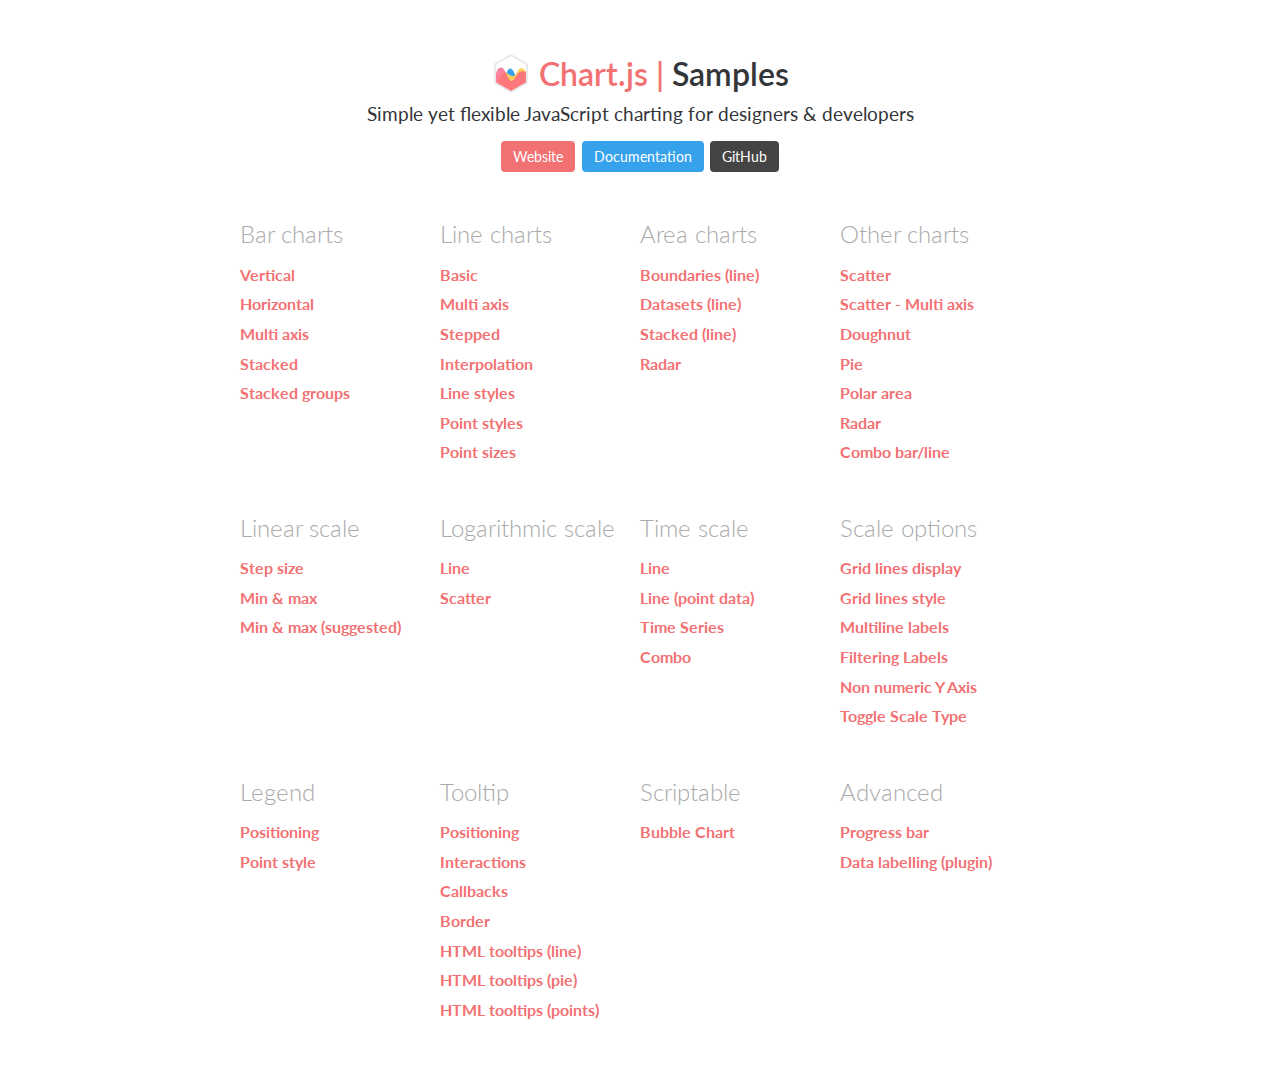
<file: Chart.js-master/samples/index.html>
<!DOCTYPE html>
<html lang="en-US">
<head>
	<meta charset="utf-8">
	<meta http-equiv="X-UA-Compatible" content="IE=Edge">
	<meta name="viewport" content="width=device-width, initial-scale=1">
	<link rel="stylesheet" type="text/css" href="style.css">
	<link rel="icon" href="favicon.ico">
	<script src="samples.js"></script>
	<script src="utils.js"></script>
	<title>Chart.js samples</title>
</head>
<body>
	<div class="content">
		<div class="header">
			<div class="chartjs-title">Samples</div>
			<div class="chartjs-caption">Simple yet flexible JavaScript charting for designers &amp; developers</div>
			<div class="chartjs-links">
				<a class="btn btn-chartjs" href="http://www.chartjs.org">Website</a>
				<a class="btn btn-docs" href="http://www.chartjs.org/docs">Documentation</a>
				<a class="btn btn-gh" href="https://github.com/chartjs/Chart.js">GitHub</a>
			</div>
		</div>

		<div id="categories" class="samples-categories"></div>
	</div>

	<script>
		function createCategory(item) {
			var el = document.createElement('div');
			el.className = 'samples-category';
			el.innerHTML =
				'<div class="title">' + item.title + '</div>' +
				'<div class="items"></div>';
			return el;
		}

		function createEntry(item) {
			var el = document.createElement('div');
			el.className = 'samples-entry';
			el.innerHTML = '<a class="title" href="' + item.path + '">' + item.title + '</a>';
			return el;
		}

		var categories = document.getElementById('categories');
		Samples.items.forEach(function(item) {
			var category = createCategory(item);
			var children = category.getElementsByClassName('items')[0];

			(item.items || []).forEach(function(item2) {
				children.appendChild(createEntry(item2));
			});

			categories.appendChild(category);
		});
	</script>
</body>
</html>
</file>
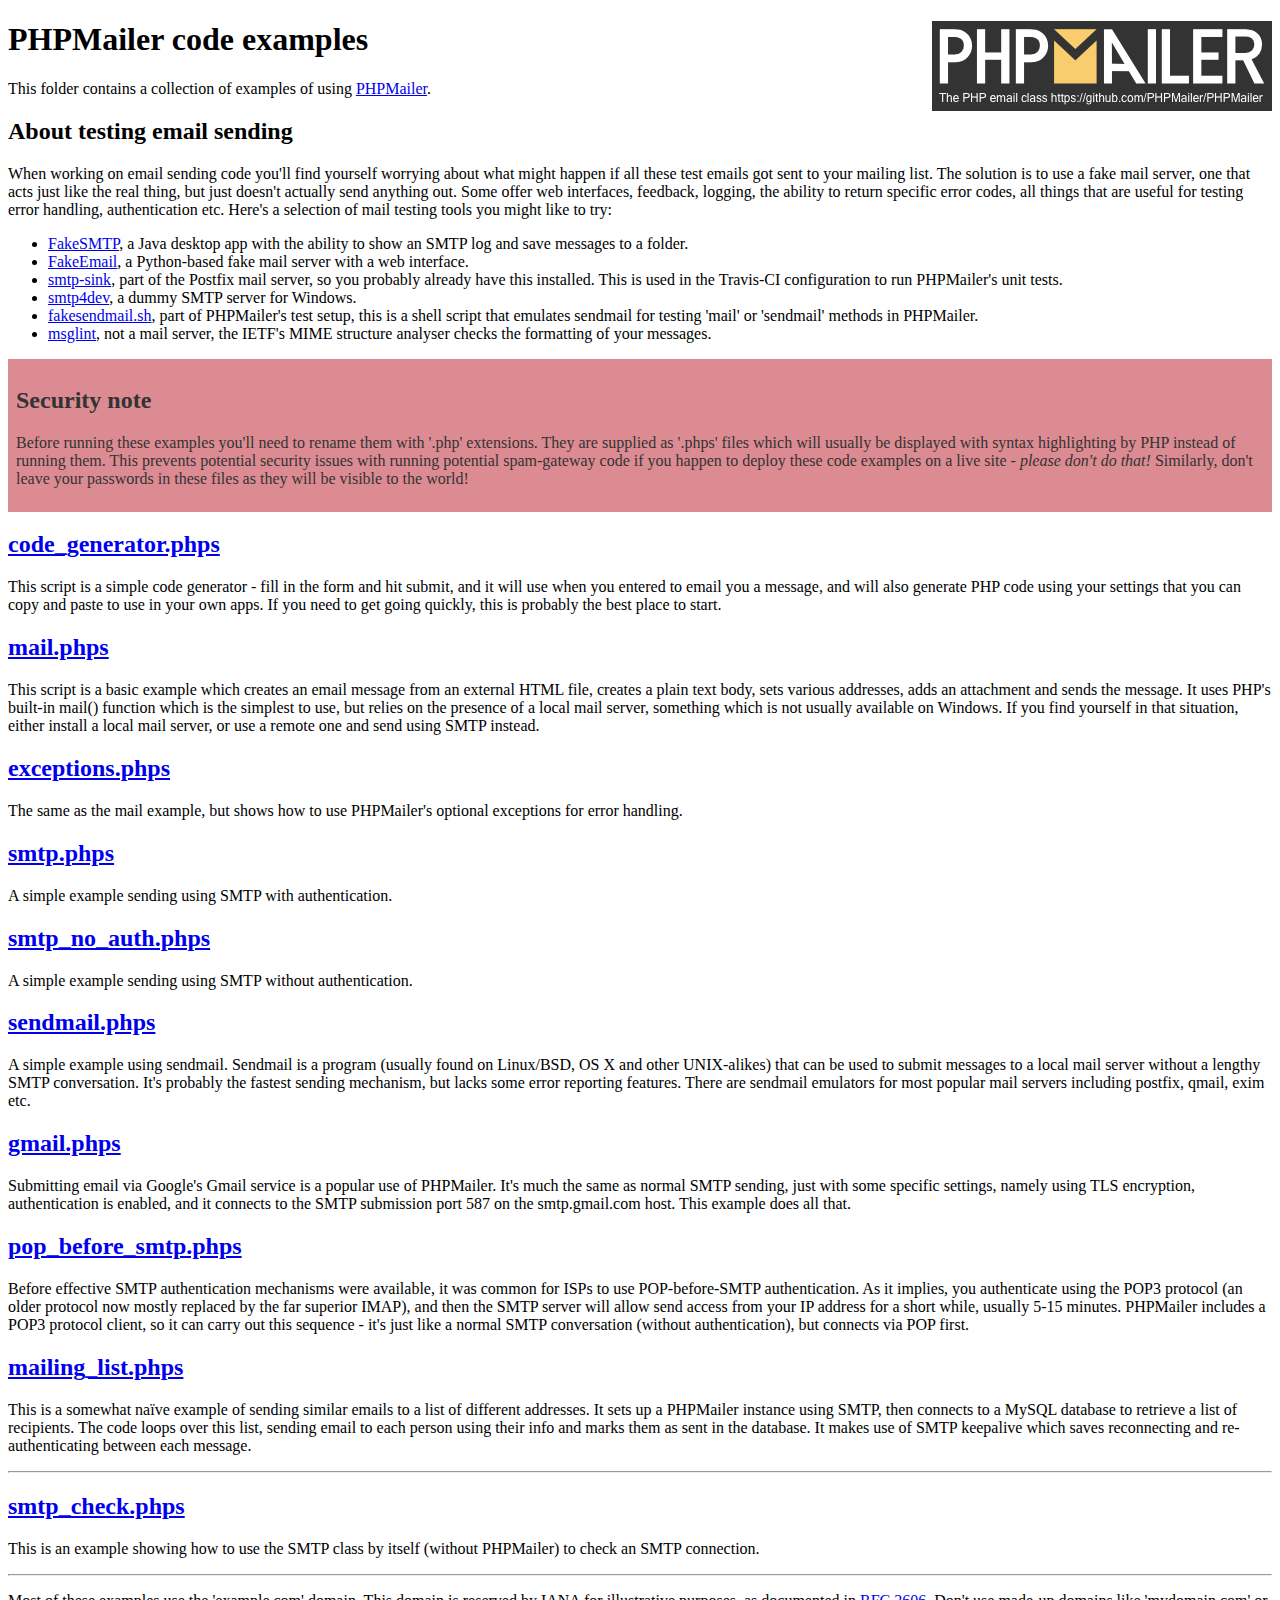
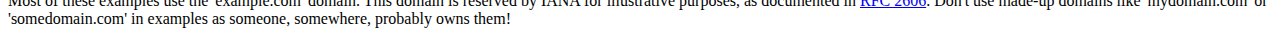
<file: PHPMailer/examples/index.html>
<!DOCTYPE html>
<html>
<head>
	<meta charset="UTF-8">
	<title>PHPMailer Examples</title>
</head>
<body>
<h1>PHPMailer code examples<a href="https://github.com/PHPMailer/PHPMailer"><img src="images/phpmailer.png" style="float:right; border:0;" alt="PHPMailer logo"></a></h1>
<p>This folder contains a collection of examples of using <a href="https://github.com/PHPMailer/PHPMailer">PHPMailer</a>.</p>
<h2>About testing email sending</h2>
<p>When working on email sending code you'll find yourself worrying about what might happen if all these test emails got sent to your mailing list. The solution is to use a fake mail server, one that acts just like the real thing, but just doesn't actually send anything out. Some offer web interfaces, feedback, logging, the ability to return specific error codes, all things that are useful for testing error handling, authentication etc. Here's a selection of mail testing tools you might like to try:</p>
<ul>
  <li><a href="https://github.com/Nilhcem/FakeSMTP">FakeSMTP</a>, a Java desktop app with the ability to show an SMTP log and save messages to a folder. </li>
  <li><a href="https://github.com/isotoma/FakeEmail">FakeEmail</a>, a Python-based fake mail server with a web interface.</li>
  <li><a href="http://www.postfix.org/smtp-sink.1.html">smtp-sink</a>, part of the Postfix mail server, so you probably already have this installed. This is used in the Travis-CI configuration to run PHPMailer's unit tests.</li>
  <li><a href="http://smtp4dev.codeplex.com">smtp4dev</a>, a dummy SMTP server for Windows.</li>
  <li><a href="https://github.com/PHPMailer/PHPMailer/blob/master/test/fakesendmail.sh">fakesendmail.sh</a>, part of PHPMailer's test setup, this is a shell script that emulates sendmail for testing 'mail' or 'sendmail' methods in PHPMailer.</li>
  <li><a href="http://tools.ietf.org/tools/msglint/">msglint</a>, not a mail server, the IETF's MIME structure analyser checks the formatting of your messages.</li>
</ul>
<div style="padding: 8px; color: #333333; background-color: #dc8b92">
<h2>Security note</h2>
<p>Before running these examples you'll need to rename them with '.php' extensions. They are supplied as '.phps' files which will usually be displayed with syntax highlighting by PHP instead of running them. This prevents potential security issues with running potential spam-gateway code if you happen to deploy these code examples on a live site - <em>please don't do that!</em> Similarly, don't leave your passwords in these files as they will be visible to the world!</p>
</div>
<h2><a href="code_generator.phps">code_generator.phps</a></h2>
<p>This script is a simple code generator - fill in the form and hit submit, and it will use when you entered to email you a message, and will also generate PHP code using your settings that you can copy and paste to use in your own apps. If you need to get going quickly, this is probably the best place to start.</p>
<h2><a href="mail.phps">mail.phps</a></h2>
<p>This script is a basic example which creates an email message from an external HTML file, creates a plain text body, sets various addresses, adds an attachment and sends the message. It uses PHP's built-in mail() function which is the simplest to use, but relies on the presence of a local mail server, something which is not usually available on Windows. If you find yourself in that situation, either install a local mail server, or use a remote one and send using SMTP instead.</p>
<h2><a href="exceptions.phps">exceptions.phps</a></h2>
<p>The same as the mail example, but shows how to use PHPMailer's optional exceptions for error handling.</p>
<h2><a href="smtp.phps">smtp.phps</a></h2>
<p>A simple example sending using SMTP with authentication.</p>
<h2><a href="smtp_no_auth.phps">smtp_no_auth.phps</a></h2>
<p>A simple example sending using SMTP without authentication.</p>
<h2><a href="sendmail.phps">sendmail.phps</a></h2>
<p>A simple example using sendmail. Sendmail is a program (usually found on Linux/BSD, OS X and other UNIX-alikes) that can be used to submit messages to a local mail server without a lengthy SMTP conversation. It's probably the fastest sending mechanism, but lacks some error reporting features. There are sendmail emulators for most popular mail servers including postfix, qmail, exim etc.</p>
<h2><a href="gmail.phps">gmail.phps</a></h2>
<p>Submitting email via Google's Gmail service is a popular use of PHPMailer. It's much the same as normal SMTP sending, just with some specific settings, namely using TLS encryption, authentication is enabled, and it connects to the SMTP submission port 587 on the smtp.gmail.com host. This example does all that.</p>
<h2><a href="pop_before_smtp.phps">pop_before_smtp.phps</a></h2>
<p>Before effective SMTP authentication mechanisms were available, it was common for ISPs to use POP-before-SMTP authentication. As it implies, you authenticate using the POP3 protocol (an older protocol now mostly replaced by the far superior IMAP), and then the SMTP server will allow send access from your IP address for a short while, usually 5-15 minutes. PHPMailer includes a POP3 protocol client, so it can carry out this sequence - it's just like a normal SMTP conversation (without authentication), but connects via POP first.</p>
<h2><a href="mailing_list.phps">mailing_list.phps</a></h2>
<p>This is a somewhat naïve example of sending similar emails to a list of different addresses. It sets up a PHPMailer instance using SMTP, then connects to a MySQL database to retrieve a list of recipients. The code loops over this list, sending email to each person using their info and marks them as sent in the database. It makes use of SMTP keepalive which saves reconnecting and re-authenticating between each message.</p>
<hr>
<h2><a href="smtp_check.phps">smtp_check.phps</a></h2>
<p>This is an example showing how to use the SMTP class by itself (without PHPMailer) to check an SMTP connection.</p>
<hr>
<p>Most of these examples use the 'example.com' domain. This domain is reserved by IANA for illustrative purposes, as documented in <a href="http://tools.ietf.org/html/rfc2606">RFC 2606</a>. Don't use made-up domains like 'mydomain.com' or 'somedomain.com' in examples as someone, somewhere, probably owns them!</p>
</body>
</html>
</file>
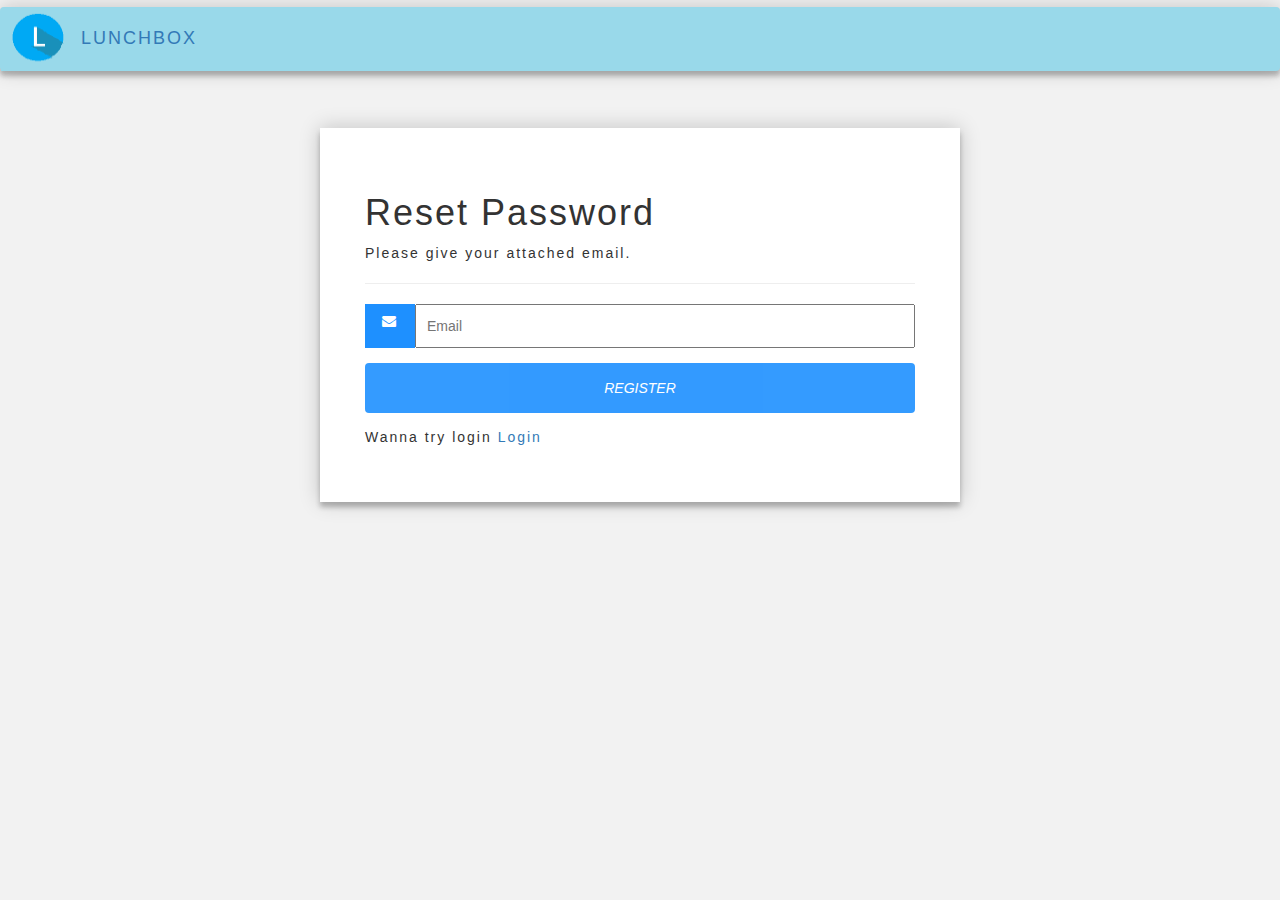
<file: forgot.html>
<html>
<head>
<meta name="viewport" content="width=device-width, initial-scale=1.0">
<link rel="stylesheet"
          href="https://fonts.googleapis.com/css?family=Tangerine">
<link rel="stylesheet" href="https://maxcdn.bootstrapcdn.com/bootstrap/3.3.7/css/bootstrap.min.css">
<link rel="stylesheet" href="https://cdnjs.cloudflare.com/ajax/libs/font-awesome/4.7.0/css/font-awesome.min.css">
  <script src="https://ajax.googleapis.com/ajax/libs/jquery/3.3.1/jquery.min.js"></script>
  <script src="https://maxcdn.bootstrapcdn.com/bootstrap/3.3.7/js/bootstrap.min.js"></script>
  <script>
  	function formvalidate(f1){
  		var em=f1.email.value;
  		var filterem=/^([a-zA-Z0-9_\.\-])+(@iitk.ac.in)$/
  		if(!filterem.test(em)){
  			myFunction();
  			return false;
  		}
  	}
  </script>
  <script>
function myFunction() {
    var x = document.getElementById("snackbar");
    x.className = "show";
    setTimeout(function(){ x.className = x.className.replace("show", ""); }, 3000);
}
</script>
<style>
.icon {
    padding: 10px;
    background: dodgerblue;
    color: white;
    min-width: 50px;
    text-align: center;
}
.input-container {
    display: -ms-flexbox; /* IE10 */
    display: flex;
    width: 100%;
    margin-bottom: 15px;
}
.input-field {
    width: 100%;
    padding: 10px;
    outline: none;
}

.input-field:focus {
    border: 2px solid dodgerblue;
}
input[type=submit]{
 background-color: dodgerblue;
    color: white;
    padding: 15px 20px;
    border: none;
    cursor: pointer;
    width: 100%;
    opacity: 0.9;
}
body{
background-color: #f2f2f2;
letter-spacing: 2px;
}
input[type=submit]:hover{
opaity:0.5;
}
 
.special{
       font-family: 'Tangerine', serif;
        font-size: 48px;
		text-align: center;
		padding : 25px;
}
.form{
  position: relative;
  z-index: 1;
  background: white;
  width: 50%;
  margin: 0 auto 100px;
  padding: 45px;
  text-align: left;
  box-shadow: 0 0 20px 0 rgba(0, 0, 0, 0.2), 0 5px 5px 0 rgba(0, 0, 0, 0.24);
}
.navbar{
  background-color: rgb(153,217,234);
  color: white;
  z-index: 2;
  width: 100%;
   box-shadow: 0 0 20px 0 rgba(0, 0, 0, 0.2), 0 5px 5px 0 rgba(0, 0, 0, 0.24);
   text-align: center;
   padding-top: 0px;
   padding-bottom: 12px;
   margin : 7px auto ;
   font-size: 30px;
   }
#snackbar {
    visibility: hidden;
    min-width: 250px;
    margin-left: -125px;
    background-color: #333;
    color: #fff;
    text-align: center;
    border-radius: 2px;
    padding: 16px;
    position: fixed;
    z-index: 1;
    left: 50%;
    bottom: 30px;
    font-size: 17px;
}

#snackbar.show {
    visibility: visible;
    -webkit-animation: fadein 0.5s, fadeout 0.5s 2.5s;
    animation: fadein 0.5s, fadeout 0.5s 2.5s;
}

@-webkit-keyframes fadein {
    from {bottom: 0; opacity: 0;} 
    to {bottom: 30px; opacity: 1;}
}

@keyframes fadein {
    from {bottom: 0; opacity: 0;}
    to {bottom: 30px; opacity: 1;}
}

@-webkit-keyframes fadeout {
    from {bottom: 30px; opacity: 1;} 
    to {bottom: 0; opacity: 0;}
}

@keyframes fadeout {
    from {bottom: 30px; opacity: 1;}
    to {bottom: 0; opacity: 0;}
}
</style>

</head>
<body>
<div class="navbar">
	<div class="container-fluid">
<div class="navbar-header">
      <a class="navbar-brand" href="login.html" style="padding: 0px" ><img src="icon.png" style="width: 80px;height: 63px;display: inline-block;">LUNCHBOX</a>
    </div></div>
</div>
<div class="special"></div>
<div class="form">
 <h1>Reset Password</h1>
    <p>Please give your attached email.</p>
    <hr>
<form method="POST" name="f1" onsubmit="return formvalidate(f1);" action="forgot.php" >
<div class="input-container">
    <i class="fa fa-envelope icon"></i>
    <input class="input-field" type="text" placeholder="Email" name="email" required>
  </div>
<input type="Submit" value="REGISTER" style="font-style:italic;" class="btn btn-info" name="Submit"><br>
</form>
<p class="message">Wanna try login <a href="login.html">Login</a></p>
<div id="snackbar">NOT A VALID IITK MAIL</div>
</div>
</body>
</html>
</file>
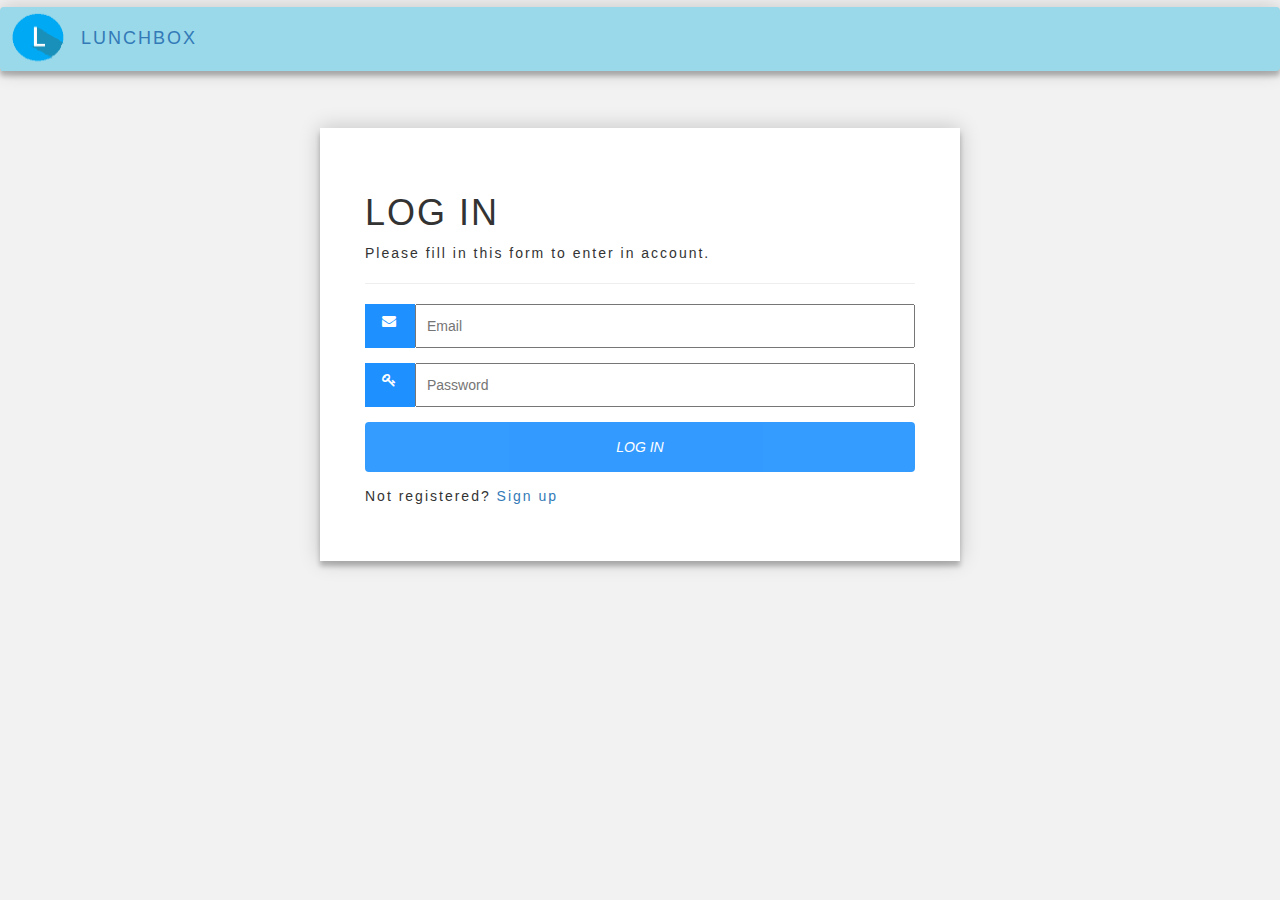
<file: login.html>
<html>
<head>
<meta name="viewport" content="width=device-width, initial-scale=1.0">
<link rel="stylesheet"
          href="https://fonts.googleapis.com/css?family=Tangerine">
<link rel="stylesheet" href="https://maxcdn.bootstrapcdn.com/bootstrap/3.3.7/css/bootstrap.min.css">
<link rel="stylesheet" href="https://cdnjs.cloudflare.com/ajax/libs/font-awesome/4.7.0/css/font-awesome.min.css">
  <script src="https://ajax.googleapis.com/ajax/libs/jquery/3.3.1/jquery.min.js"></script>
  <script src="https://maxcdn.bootstrapcdn.com/bootstrap/3.3.7/js/bootstrap.min.js"></script>
<script>
    function formvalidate(f1){
      var em=f1.email.value;
      var p=f1.psw.value;
      var filterem1=/^([a-zA-Z0-9_\.\-])+(@iitk.ac.in)$/;
	  var filterem2 = /^([a-zA-Z0-9_\.\-])+(@gmail.com)$/;
	  var filterem3= /^(?=.*?[A-Z])(?=.*?[a-z])(?=.*?[0-9])(?=.*?[#?!@$%^&-]).{8,}$/;
      if(!(filterem1.test(em) || filterem2.test(em))){
        alert("NOT A VALID EMAIL");
        return false;
    }
	if(!(filterem3.test(p))){
  			alert('not a valid password');
  			return false;
  		}
	}
  </script>

<style>
.icon {
    padding: 10px;
    background: dodgerblue;
    color: white;
    min-width: 50px;
    text-align: center;
}
.input-container {
    display: -ms-flexbox; /* IE10 */
    display: flex;
    width: 100%;
    margin-bottom: 15px;
}
.input-field {
    width: 100%;
    padding: 10px;
    outline: none;
}
.input-field:focus {
    border: 2px solid dodgerblue;
}
input[type=submit]{
 background-color: dodgerblue;
    color: white;
    padding: 15px 20px;
    border: none;
    cursor: pointer;
    width: 100%;
    opacity: 0.9;
}
body{
background-color: #f2f2f2;
letter-spacing: 2px;
}
input[type=submit]:hover{
opaity:0.5;
}
 
.special{
       font-family: 'Tangerine', serif;
        font-size: 48px;
    text-align: center;
    padding : 25px;
}
.form{
  position: relative;
  z-index: 1;
  background: white;
  width: 50%;
  margin: 0 auto 100px;
  padding: 45px;
  text-align: left;
  box-shadow: 0 0 20px 0 rgba(0, 0, 0, 0.2), 0 5px 5px 0 rgba(0, 0, 0, 0.24);
}
.navbar{
  background-color: rgb(153,217,234);
  color: white;
  z-index: 2;
  width: 100%;
   box-shadow: 0 0 20px 0 rgba(0, 0, 0, 0.2), 0 5px 5px 0 rgba(0, 0, 0, 0.24);
   text-align: center;
   padding-top: 0px;
   padding-bottom: 12px;
   margin : 7px auto ;
   font-size: 30px;
   }
</style>

</head>
<body>
<div class="navbar">
  <div class="container-fluid">
<div class="navbar-header">
      <a class="navbar-brand" href="login.html" style="padding: 0px" ><img src="icon.png" style="width: 80px;height: 63px;display: inline-block;">LUNCHBOX</a>
    </div></div>
</div>
<div class="special"></div>
<div class="form">
 <h1>LOG IN</h1>
    <p>Please fill in this form to enter in account.</p>
    <hr>
<form method="POST" name="f1"  action="login.php">
<div class="input-container">
    <i class="fa fa-envelope icon"></i>
    <input class="input-field" type="text" placeholder="Email" name="email" required>
  </div>
  <div class="input-container">
    <i class="fa fa-key icon"></i>
    <input class="input-field" type="password" placeholder="Password" name="psw" required></div>
<input type="Submit" value="LOG IN" style="font-style:italic;" class="btn btn-info"><br>
</form>
<p class="message">Not registered? <a href="registration.html">Sign up</a></p>
</div>
</body>
</html>
</file>
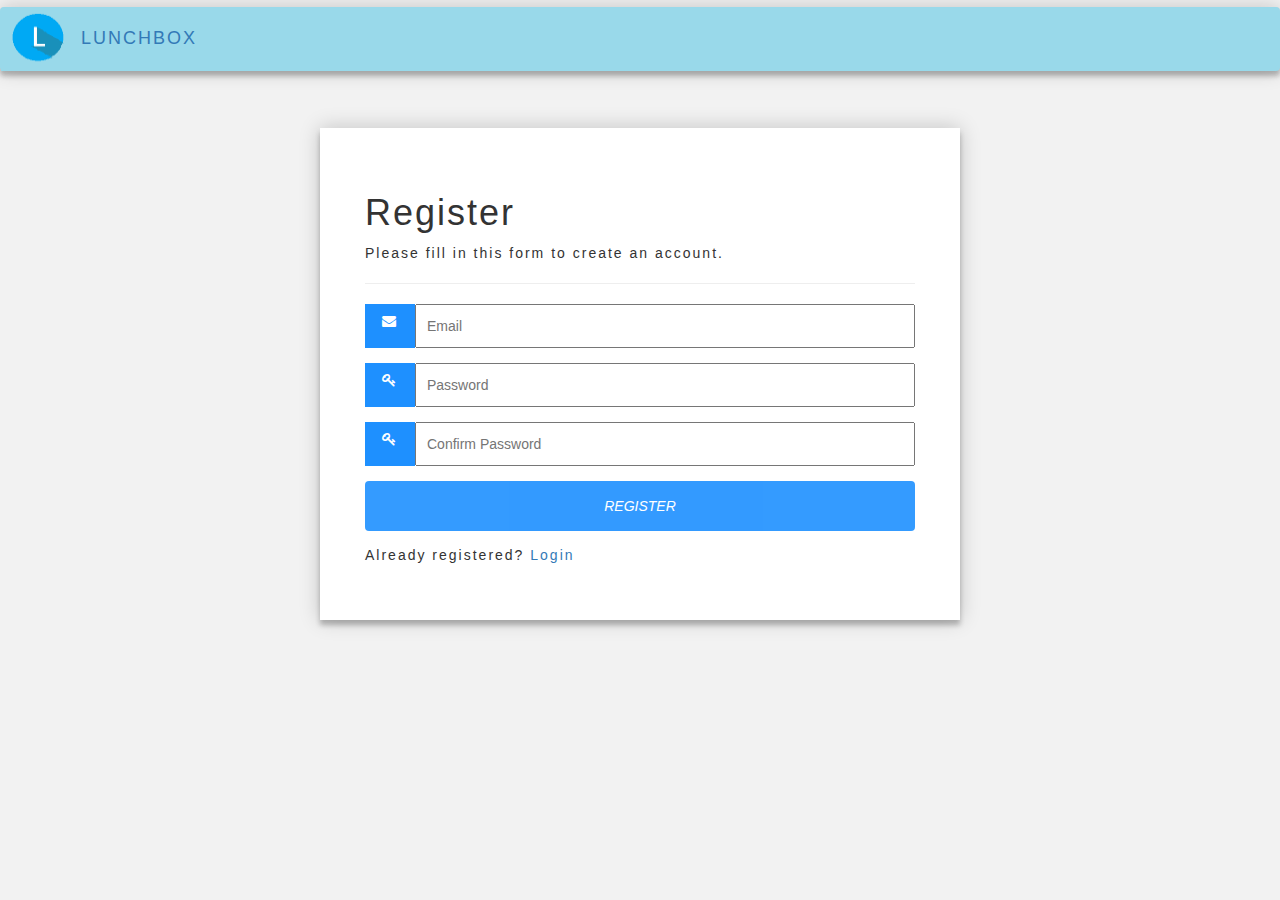
<file: registration.html>
<html>
<head>
<meta name="viewport" content="width=device-width, initial-scale=1.0">
<link rel="stylesheet"
          href="https://fonts.googleapis.com/css?family=Tangerine">
<link rel="stylesheet" href="https://maxcdn.bootstrapcdn.com/bootstrap/3.3.7/css/bootstrap.min.css">
<link rel="stylesheet" href="https://cdnjs.cloudflare.com/ajax/libs/font-awesome/4.7.0/css/font-awesome.min.css">
  <script src="https://ajax.googleapis.com/ajax/libs/jquery/3.3.1/jquery.min.js"></script>
  <script src="https://maxcdn.bootstrapcdn.com/bootstrap/3.3.7/js/bootstrap.min.js"></script>
  <script>
  	function formvalidate(f1){
  		var em=f1.email.value;
  		var p=f1.psw.value;
  		var cp=f1.cpsw.value;
  		var filterem1=/^([a-zA-Z0-9_\.\-])+(@iitk.ac.in)$/ ;
		var filterem2 = /^([a-zA-Z0-9_\.\-])+(@gmail.com)$/ ;
		var filterem3= /^(?=.*?[A-Z])(?=.*?[a-z])(?=.*?[0-9])(?=.*?[#?!@$%^&*-]).{8,}$/;
  		if(!(filterem1.test(em) || filterem2.test(em))){
  			myFunction();
  			return false;
  		}
  		if(!(p===cp && filterem3.test(p))){
  			myFunction1();
  			return false;
  		}
		
		return true;
  	}
  </script>
  <script>
function myFunction() {
    var x = document.getElementById("snackbar");
    x.className = "show";
    setTimeout(function(){ x.className = x.className.replace("show", ""); }, 3000);
}
</script>
<script>
function myFunction1() {
    var x = document.getElementById("snackbar1");
    x.className = "show";
    setTimeout(function(){ x.className = x.className.replace("show", ""); }, 3000);
}
</script>

<style>
.icon {
    padding: 10px;
    background: dodgerblue;
    color: white;
    min-width: 50px;
    text-align: center;
}
.input-container {
    display: -ms-flexbox; /* IE10 */
    display: flex;
    width: 100%;
    margin-bottom: 15px;
}
.input-field {
    width: 100%;
    padding: 10px;
    outline: none;
}
.input-field:focus {
    border: 2px solid dodgerblue;
}
input[type=submit]{
 background-color: dodgerblue;
    color: white;
    padding: 15px 20px;
    border: none;
    cursor: pointer;
    width: 100%;
    opacity: 0.9;
}
body{
background-color: #f2f2f2;
letter-spacing: 2px;
}
input[type=submit]:hover{
opaity:0.5;
}
 
.special{
       font-family: 'Tangerine', serif;
        font-size: 48px;
		text-align: center;
		padding : 25px;
}
.form{
  position: relative;
  z-index: 1;
  background: white;
  width: 50%;
  margin: 0 auto 100px;
  padding: 45px;
  text-align: left;
  box-shadow: 0 0 20px 0 rgba(0, 0, 0, 0.2), 0 5px 5px 0 rgba(0, 0, 0, 0.24);
}
.navbar{
  background-color: rgb(153,217,234);
  color: white;
  z-index: 2;
  width: 100%;
   box-shadow: 0 0 20px 0 rgba(0, 0, 0, 0.2), 0 5px 5px 0 rgba(0, 0, 0, 0.24);
   text-align: center;
   padding-top: 0px;
   padding-bottom: 12px;
   margin : 7px auto ;
   font-size: 30px;
   }
#snackbar {
    visibility: hidden;
    min-width: 250px;
    margin-left: -125px;
    background-color: #333;
    color: #fff;
    text-align: center;
    border-radius: 2px;
    padding: 16px;
    position: fixed;
    z-index: 1;
    left: 50%;
    bottom: 30px;
    font-size: 17px;
}
#snackbar.show {
    visibility: visible;
    -webkit-animation: fadein 0.5s, fadeout 0.5s 2.5s;
    animation: fadein 0.5s, fadeout 0.5s 2.5s;
}
#snackbar1 {
    visibility: hidden;
    min-width: 250px;
    margin: auto;
    background-color: #333;
    color: #fff;
    text-align: center;
    border-radius: 2px;
    padding: 16px;
    position: fixed;
    z-index: 1;
    left: 50%;
    bottom: 30px;
    font-size: 17px;
}
#snackbar1.show {
    visibility: visible;
    -webkit-animation: fadein 0.5s, fadeout 0.5s 2.5s;
    animation: fadein 0.5s, fadeout 0.5s 2.5s;
}
#snackbar2 {
    visibility: hidden;
    min-width: 250px;
    margin-left: -125px;
    background-color: #333;
    color: #fff;
    text-align: center;
    border-radius: 2px;
    padding: 16px;
    position: fixed;
    z-index: 1;
    left: 50%;
    bottom: 30px;
    font-size: 17px;
}
#snackbar2.show {
    visibility: visible;
    -webkit-animation: fadein 0.5s, fadeout 0.5s 2.5s;
    animation: fadein 0.5s, fadeout 0.5s 2.5s;
}
@-webkit-keyframes fadein {
    from {bottom: 0; opacity: 0;} 
    to {bottom: 30px; opacity: 1;}
}
@keyframes fadein {
    from {bottom: 0; opacity: 0;}
    to {bottom: 30px; opacity: 1;}
}
@-webkit-keyframes fadeout {
    from {bottom: 30px; opacity: 1;} 
    to {bottom: 0; opacity: 0;}
}
@keyframes fadeout {
    from {bottom: 30px; opacity: 1;}
    to {bottom: 0; opacity: 0;}
}
</style>

</head>
<body>
<div class="navbar">
	<div class="container-fluid">
<div class="navbar-header">
      <a class="navbar-brand" href="login.html" style="padding: 0px" ><img src="icon.png" style="width: 80px;height: 63px;display: inline-block;">LUNCHBOX</a>
    </div></div>
</div>
<div class="special"></div>
<div class="form">
 <h1>Register</h1>
    <p>Please fill in this form to create an account.</p>
    <hr>
<form method="POST" name="f1" onsubmit="return formvalidate(f1);" action="register.php" >
<div class="input-container">
    <i class="fa fa-envelope icon"></i>
    <input class="input-field" type="text" placeholder="Email" name="email" required>
  </div>
  <div class="input-container">
    <i class="fa fa-key icon"></i>
    <input class="input-field" type="password" placeholder="Password" name="psw" required></div>
    <div class="input-container">
    <i class="fa fa-key icon"></i>
    <input class="input-field" type="password" placeholder="Confirm Password" name="cpsw" required></div>
<input type="Submit" value="REGISTER" style="font-style:italic;" class="btn btn-info" name="Submit"><br>
</form>
<p class="message">Already registered? <a href="login.html">Login</a></p>
<div id="snackbar">NOT A VALID IITK MAIL</div>
<div id="snackbar1">Either Password Didn't Match <br> or it doesn't consist of 6 or more characters <br>or don't contain eiher digits,alphabets,special character.</div>

</div>
</body>
</html>
</file>
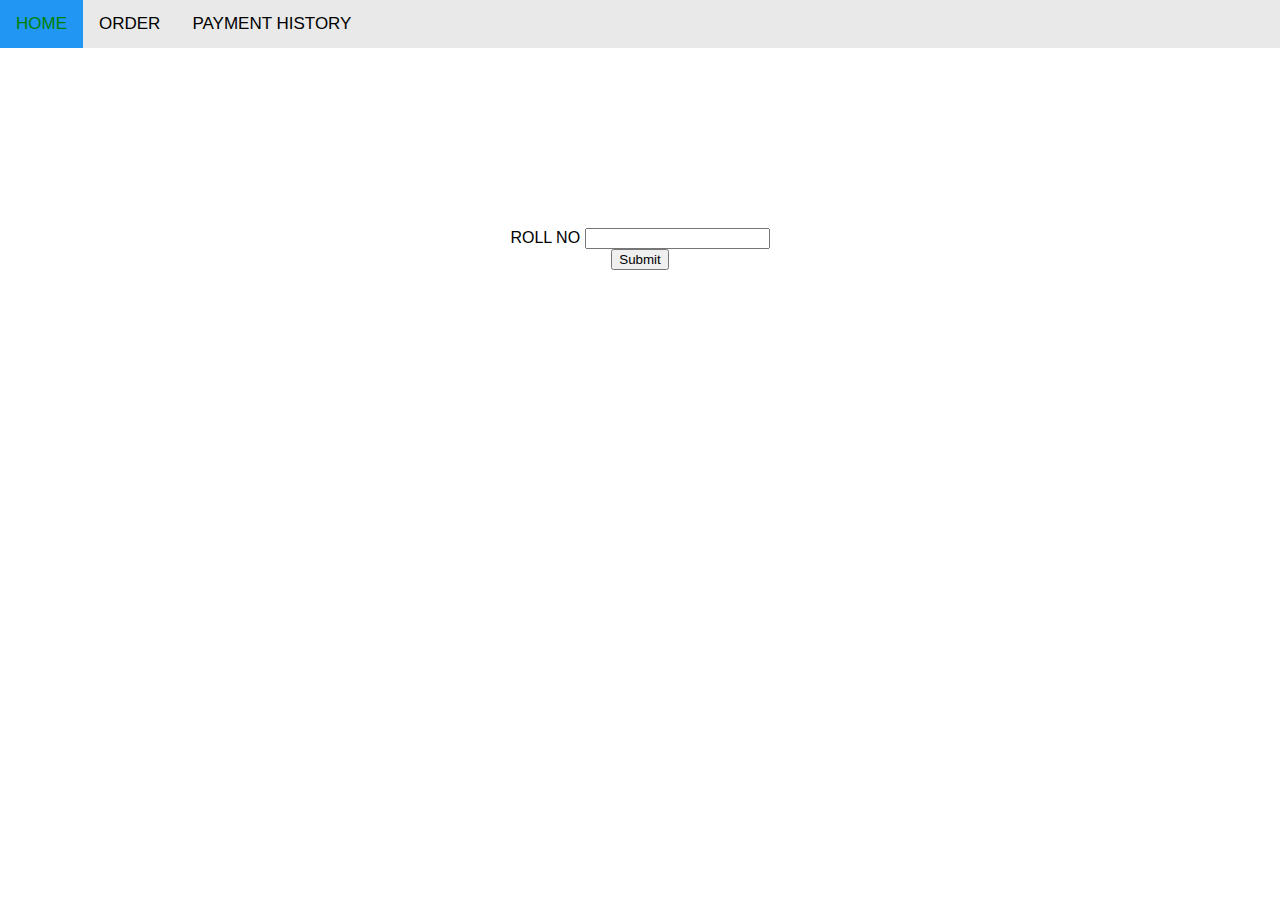
<file: show_amt.html>
<!DOCTYPE html>
<html>
<head>
<link rel="stylesheet" href="https://cdnjs.cloudflare.com/ajax/libs/font-awesome/4.7.0/css/font-awesome.min.css">
<style>
* {box-sizing: border-box;}
body {
  margin: 0;
  font-family: Arial, Helvetica, sans-serif;
}
.topnav {
  overflow: hidden;
  background-color: #e9e9e9;
}
.topnav a {
  float: left;
  display: block;
  color: black;
  text-align: center;
  padding: 14px 16px;
  text-decoration: none;
  font-size: 17px;
}
.topnav a:hover {
  background-color: #ddd;
  color: black;
}
.topnav a.active {
  background-color: #2196F3;
  color:green;
}
@media screen and (max-width: 600px) {
  .topnav .search-container {
    float: none;
  }
  .topnav a, .topnav input[type=text], .topnav .search-container button {
    float: none;
    display: block;
    text-align: left;
    width: 100%;
    margin: 0;
    padding: 14px;
  }
  .topnav input[type=text] {
    border: 1px solid #ccc;  
  }
}
</style>
</head>
<body>

<div class="topnav">
  <a class="active" href="orders.php">HOME</a>
  <a href="amt_add_remove.php">ORDER</a>
  <a href="amount.html">PAYMENT HISTORY</a>

   
  </div>
</div>
<br><br><br><br><br><br><br><br><br><br>
<div align="center">
  <form action="show_amt.php" method="post">
  ROLL NO <input type="number" name="ROLL_NO"><br>
  <input type="submit" name="submit" >
  </form>
</div>

</body>
</html>
</file>
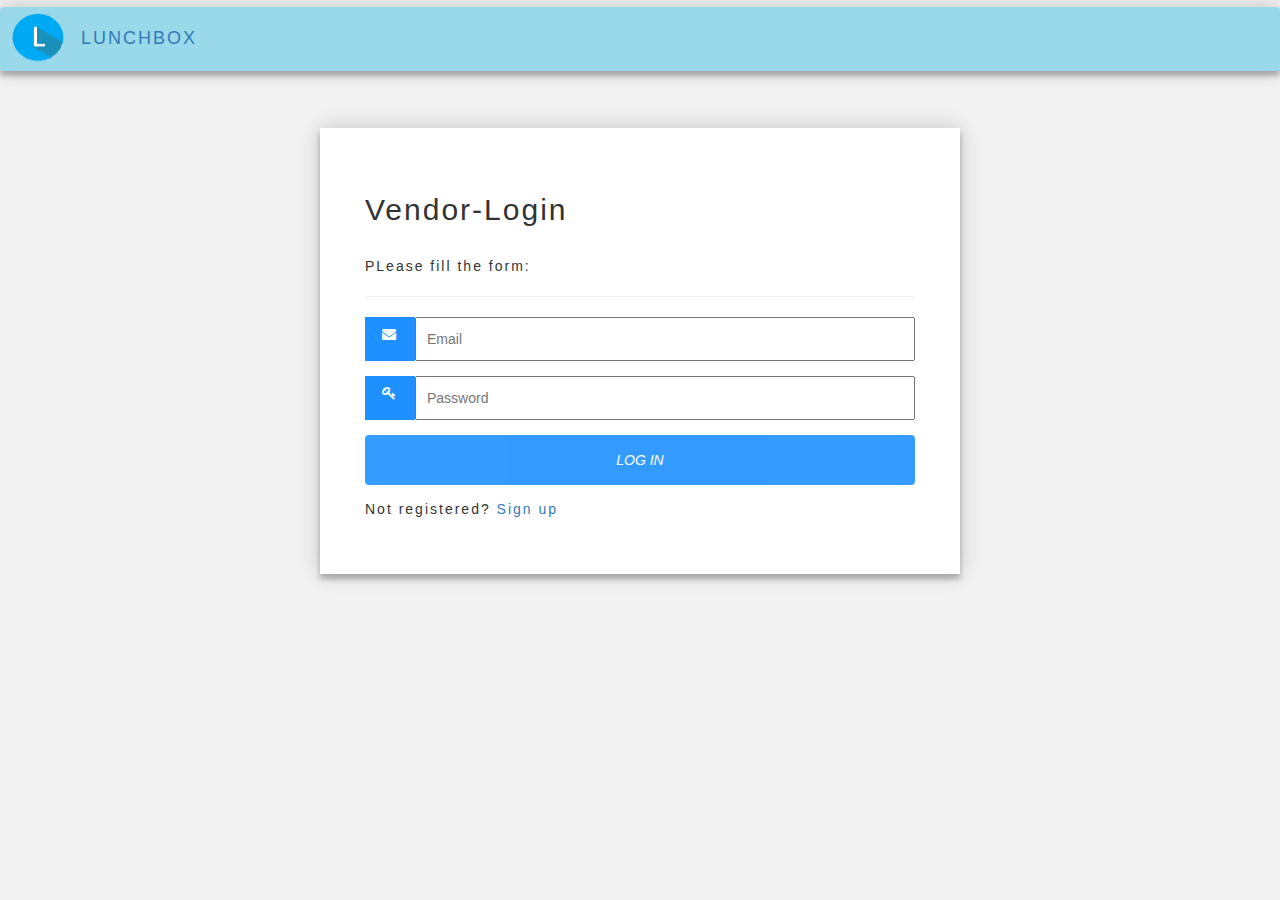
<file: vendor_login.html>
<html>
<head>
<meta name="viewport" content="width=device-width, initial-scale=1.0">
<link rel="stylesheet"
          href="https://fonts.googleapis.com/css?family=Tangerine">
<link rel="stylesheet" href="https://maxcdn.bootstrapcdn.com/bootstrap/3.3.7/css/bootstrap.min.css">
<link rel="stylesheet" href="https://cdnjs.cloudflare.com/ajax/libs/font-awesome/4.7.0/css/font-awesome.min.css">
  <script src="https://ajax.googleapis.com/ajax/libs/jquery/3.3.1/jquery.min.js"></script>
  <script src="https://maxcdn.bootstrapcdn.com/bootstrap/3.3.7/js/bootstrap.min.js"></script>
<script>
    function formvalidate(f1){
      var em=f1.email.value;
      var p=f1.psw.value;
      var filterem1=/^([a-zA-Z0-9_\.\-])+(@iitk.ac.in)$/;
	  var filterem2 = /^([a-zA-Z0-9_\.\-])+(@gmail.com)$/;
	  var filterem3= /^(?=.*?[A-Z])(?=.*?[a-z])(?=.*?[0-9])(?=.*?[#?!@$%^&-]).{8,}$/;
      if(!(filterem1.test(em) || filterem2.test(em))){
        alert("NOT A VALID EMAIL");
        return false;
    }
	if(!(filterem3.test(p))){
  			alert('not a valid password');
  			return false;
  		}
	}
  </script>

<style>
.icon {
    padding: 10px;
    background: dodgerblue;
    color: white;
    min-width: 50px;
    text-align: center;
}
.input-container {
    display: -ms-flexbox; /* IE10 */
    display: flex;
    width: 100%;
    margin-bottom: 15px;
}
.input-field {
    width: 100%;
    padding: 10px;
    outline: none;
}
.input-field:focus {
    border: 2px solid dodgerblue;
}
input[type=submit]{
 background-color: dodgerblue;
    color: white;
    padding: 15px 20px;
    border: none;
    cursor: pointer;
    width: 100%;
    opacity: 0.9;
}
body{
background-color: #f2f2f2;
letter-spacing: 2px;
}
input[type=submit]:hover{
opaity:0.5;
}
 
.special{
       font-family: 'Tangerine', serif;
        font-size: 48px;
    text-align: center;
    padding : 25px;
}
.form{
  position: relative;
  z-index: 1;
  background: white;
  width: 50%;
  margin: 0 auto 100px;
  padding: 45px;
  text-align: left;
  box-shadow: 0 0 20px 0 rgba(0, 0, 0, 0.2), 0 5px 5px 0 rgba(0, 0, 0, 0.24);
}
.navbar{
  background-color: rgb(153,217,234);
  color: white;
  z-index: 2;
  width: 100%;
   box-shadow: 0 0 20px 0 rgba(0, 0, 0, 0.2), 0 5px 5px 0 rgba(0, 0, 0, 0.24);
   text-align: center;
   padding-top: 0px;
   padding-bottom: 12px;
   margin : 7px auto ;
   font-size: 30px;
   }
</style>

</head>
<body>
<div class="navbar">
  <div class="container-fluid">
<div class="navbar-header">
      <a class="navbar-brand" href="login.html" style="padding: 0px" ><img src="icon.png" style="width: 80px;height: 63px;display: inline-block;">LUNCHBOX</a>
    </div></div>
</div>
<div class="special"></div>
<div class="form">

<form method="POST" name="f1"  action="vendor_login.php">
<p><h2>Vendor-Login</h2></p><br>
<p>PLease fill the form:</p><hr>
<div class="input-container">
    <i class="fa fa-envelope icon"></i>
    <input class="input-field" type="text" placeholder="Email" name="email" required>
  </div>
  <div class="input-container">
    <i class="fa fa-key icon"></i>
    <input class="input-field" type="password" placeholder="Password" name="psw" required></div>
<input type="Submit" value="LOG IN" style="font-style:italic;" class="btn btn-info"><br>
</form>
<p class="message">Not registered? <a href="vendor_registration.html">Sign up</a></p>
</div>
</body>
</html>
</file>
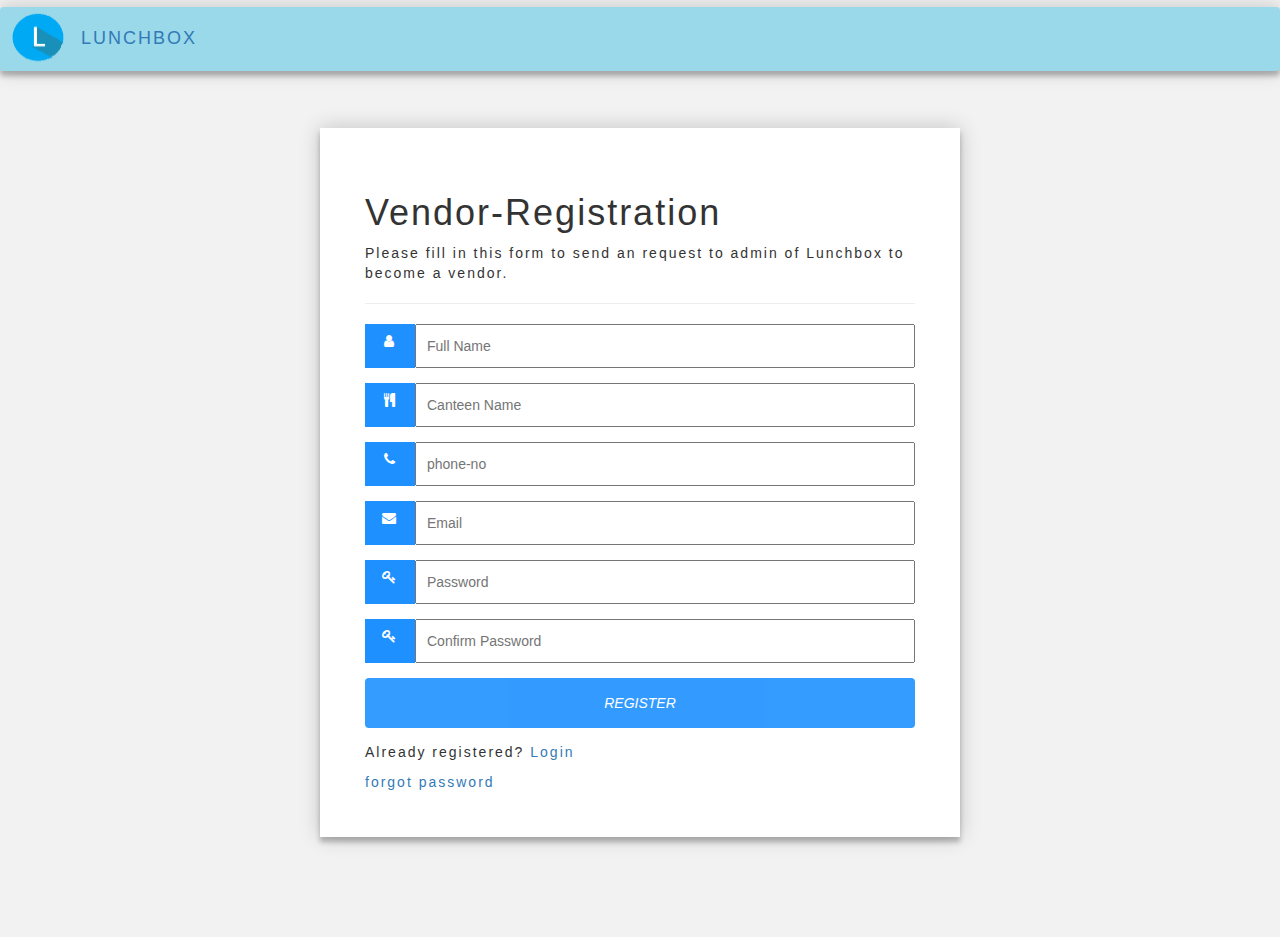
<file: vendor_registration.html>
<html>
<head>
<meta name="viewport" content="width=device-width, initial-scale=1.0">
<link rel="stylesheet"
          href="https://fonts.googleapis.com/css?family=Tangerine">
<link rel="stylesheet" href="https://maxcdn.bootstrapcdn.com/bootstrap/3.3.7/css/bootstrap.min.css">
<link rel="stylesheet" href="https://cdnjs.cloudflare.com/ajax/libs/font-awesome/4.7.0/css/font-awesome.min.css">
  <script src="https://ajax.googleapis.com/ajax/libs/jquery/3.3.1/jquery.min.js"></script>
  <script src="https://maxcdn.bootstrapcdn.com/bootstrap/3.3.7/js/bootstrap.min.js"></script>
  <script>
  	function formvalidate(f1){
      var fn=f1.fname.value;
      var ph=f1.phone.value;
  		var em=f1.email.value;
  		var p=f1.psw.value;
  		var cp=f1.cpsw.value;
      var erfn="Full Name Should only contain letter and spaces with Proper length";
      var erph="Not a correct syntax of valid phone number";
      var erem="Not a correct syntax of valid email address";
      var erpasm="Password did not match";
      var filterfn=/^([a-zA-Z]{1,} )*([a-zA-Z]{1,})$/;
      var filterph=/[0-9]{10}/;
  		var filterem=/^(([^<>()\[\]\\.,;:\s@"]+(\.[^<>()\[\]\\.,;:\s@"]+)*)|(".+"))@((\[[0-9]{1,3}\.[0-9]{1,3}\.[0-9]{1,3}\.[0-9]{1,3}\])|(([a-zA-Z\-0-9]+\.)+[a-zA-Z]{2,}))$/;
      if(!filterfn.test(fn)){
        myFunction(erfn);
        return false;
      }if(!filterph.test(ph)){
        myFunction(erph);
        return false;
      }
  		if(!filterem.test(em)){
  			myFunction(erem);
  			return false;
  		}
  		if(!(p===cp)){
  			myFunction(erpasm);
  			return false;
  		}
  	}
  </script>
  <script>
function myFunction(str) {
    var x = document.getElementById("snackbar");
    x.innerHTML=str;
    x.className = "show";
    setTimeout(function(){ x.className = x.className.replace("show", ""); }, 3000);
}
</script>

<style>
.icon {
    padding: 10px;
    background: dodgerblue;
    color: white;
    min-width: 50px;
    text-align: center;
}
.input-container {
    display: -ms-flexbox; /* IE10 */
    display: flex;
    width: 100%;
    margin-bottom: 15px;
}
.input-field {
    width: 100%;
    padding: 10px;
    outline: none;
}

.input-field:focus {
    border: 2px solid dodgerblue;
}
input[type=submit]{
 background-color: dodgerblue;
    color: white;
    padding: 15px 20px;
    border: none;
    cursor: pointer;
    width: 100%;
    opacity: 0.9;
}
body{
background-color: #f2f2f2;
letter-spacing: 2px;
}
input[type=submit]:hover{
opaity:0.5;
}
 
.special{
       font-family: 'Tangerine', serif;
        font-size: 48px;
		text-align: center;
		padding : 25px;
}
.form{
  position: relative;
  z-index: 1;
  background: white;
  width: 50%;
  margin: 0 auto 100px;
  padding: 45px;
  text-align: left;
  box-shadow: 0 0 20px 0 rgba(0, 0, 0, 0.2), 0 5px 5px 0 rgba(0, 0, 0, 0.24);
}
.navbar{
  background-color: rgb(153,217,234);
  color: white;
  z-index: 2;
  width: 100%;
   box-shadow: 0 0 20px 0 rgba(0, 0, 0, 0.2), 0 5px 5px 0 rgba(0, 0, 0, 0.24);
   text-align: center;
   padding-top: 0px;
   padding-bottom: 12px;
   margin : 7px auto ;
   font-size: 30px;
   }
#snackbar {
    visibility: hidden;
    min-width: 250px;
    margin-left: -125px;
    background-color: #333;
    color: #fff;
    text-align: center;
    border-radius: 2px;
    padding: 16px;
    position: fixed;
    z-index: 1;
    left: 50%;
    bottom: 30px;
    font-size: 17px;
}

#snackbar.show {
    visibility: visible;
    -webkit-animation: fadein 0.5s, fadeout 0.5s 2.5s;
    animation: fadein 0.5s, fadeout 0.5s 2.5s;
}

@-webkit-keyframes fadein {
    from {bottom: 0; opacity: 0;} 
    to {bottom: 30px; opacity: 1;}
}

@keyframes fadein {
    from {bottom: 0; opacity: 0;}
    to {bottom: 30px; opacity: 1;}
}

@-webkit-keyframes fadeout {
    from {bottom: 30px; opacity: 1;} 
    to {bottom: 0; opacity: 0;}
}

@keyframes fadeout {
    from {bottom: 30px; opacity: 1;}
    to {bottom: 0; opacity: 0;}
}
</style>

</head>
<body>
<div class="navbar">
	<div class="container-fluid">
<div class="navbar-header">
      <a class="navbar-brand" href="login.html" style="padding: 0px" ><img src="icon.png" style="width: 80px;height: 63px;display: inline-block;">LUNCHBOX</a>
    </div></div>
</div>
<div class="special"></div>
<div class="form" id="1">
 <h1>Vendor-Registration</h1>
    <p>Please fill in this form to send an request to admin of Lunchbox to become a vendor.</p>
    <hr>
<form method="POST"  name="f1" onsubmit="return formvalidate(f1);" action="vendor_registration.php" >
  <div class="input-container">
    <i class="fa fa-user icon"></i>
    <input class="input-field" type="text" placeholder="Full Name" name="fname" required>
  </div>
   <div class="input-container">
    <i class="fa fa-cutlery icon"></i>
    <input class="input-field" type="text" placeholder="Canteen Name" name="cname" required>
  </div>
  <div class="input-container">
    <i class="fa fa-phone icon"></i>
    <input class="input-field" type="text" placeholder="phone-no" name="phone" required>
  </div>
<div class="input-container">
    <i class="fa fa-envelope icon"></i>
    <input class="input-field" type="text" placeholder="Email" name="email" required>
  </div>
  <div class="input-container">
    <i class="fa fa-key icon"></i>
    <input class="input-field" type="password" placeholder="Password" name="psw" required></div>
    <div class="input-container">
    <i class="fa fa-key icon"></i>
    <input class="input-field" type="password" placeholder="Confirm Password" name="cpsw" required></div>
<input type="Submit" value="REGISTER" style="font-style:italic;" class="btn btn-info" name="Submit"><br>
</form>
<p class="message">Already registered? <a href="vendor_login.html">Login</a></p>
<a href="forgot.html">forgot password</a>
<div id="snackbar"></div>
</div>
</body>
</html>
</file>
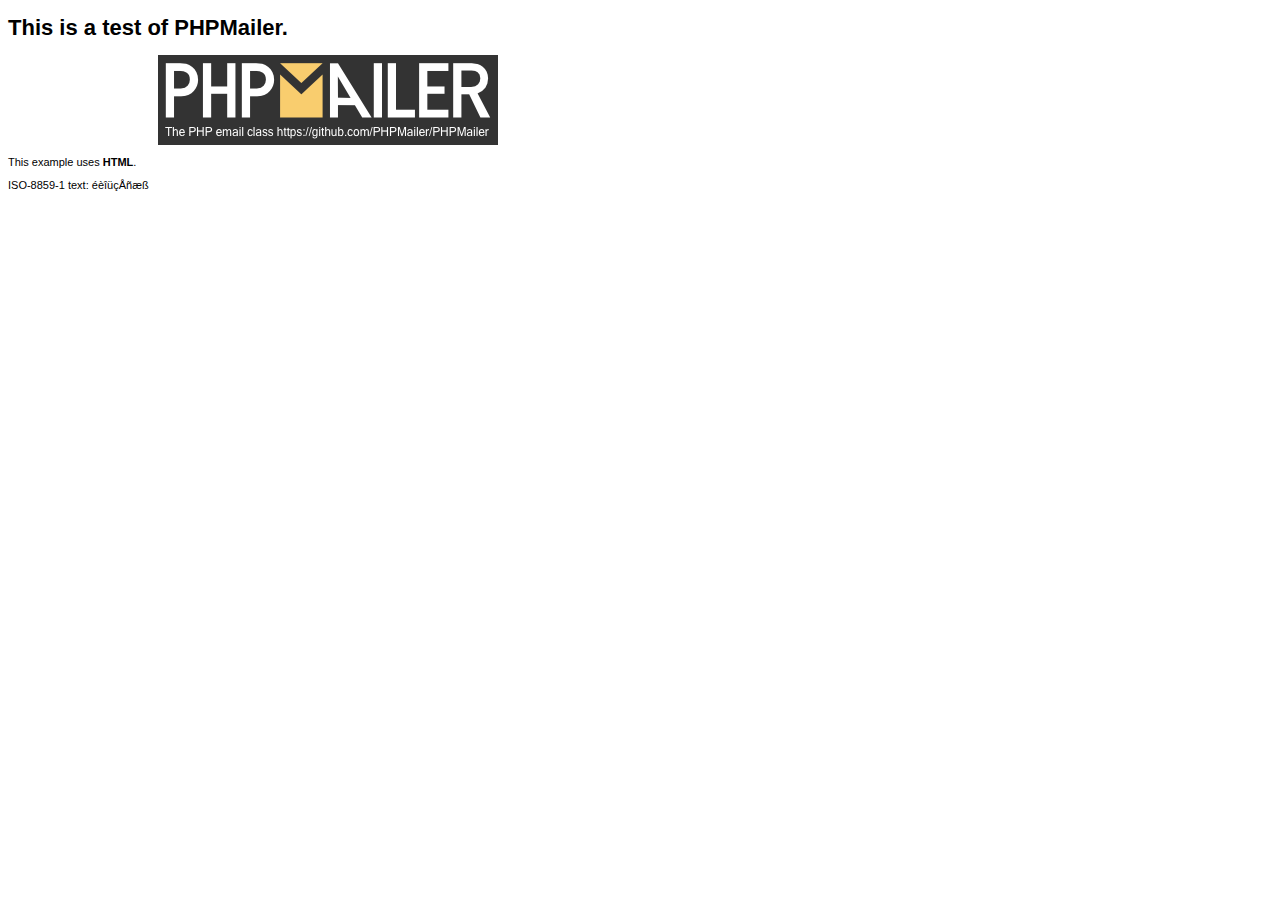
<file: PHPMailer/examples/contents.html>
<!DOCTYPE HTML PUBLIC "-//W3C//DTD HTML 4.01 Transitional//EN" "http://www.w3.org/TR/html4/loose.dtd">
<html>
<head>
  <meta http-equiv="Content-Type" content="text/html; charset=iso-8859-1">
  <title>PHPMailer Test</title>
</head>
<body>
<div style="width: 640px; font-family: Arial, Helvetica, sans-serif; font-size: 11px;">
  <h1>This is a test of PHPMailer.</h1>
  <div align="center">
    <a href="https://github.com/PHPMailer/PHPMailer/"><img src="images/phpmailer.png" height="90" width="340" alt="PHPMailer rocks"></a>
  </div>
  <p>This example uses <strong>HTML</strong>.</p>
  <p>ISO-8859-1 text: ���������</p>
</div>
</body>
</html>
</file>
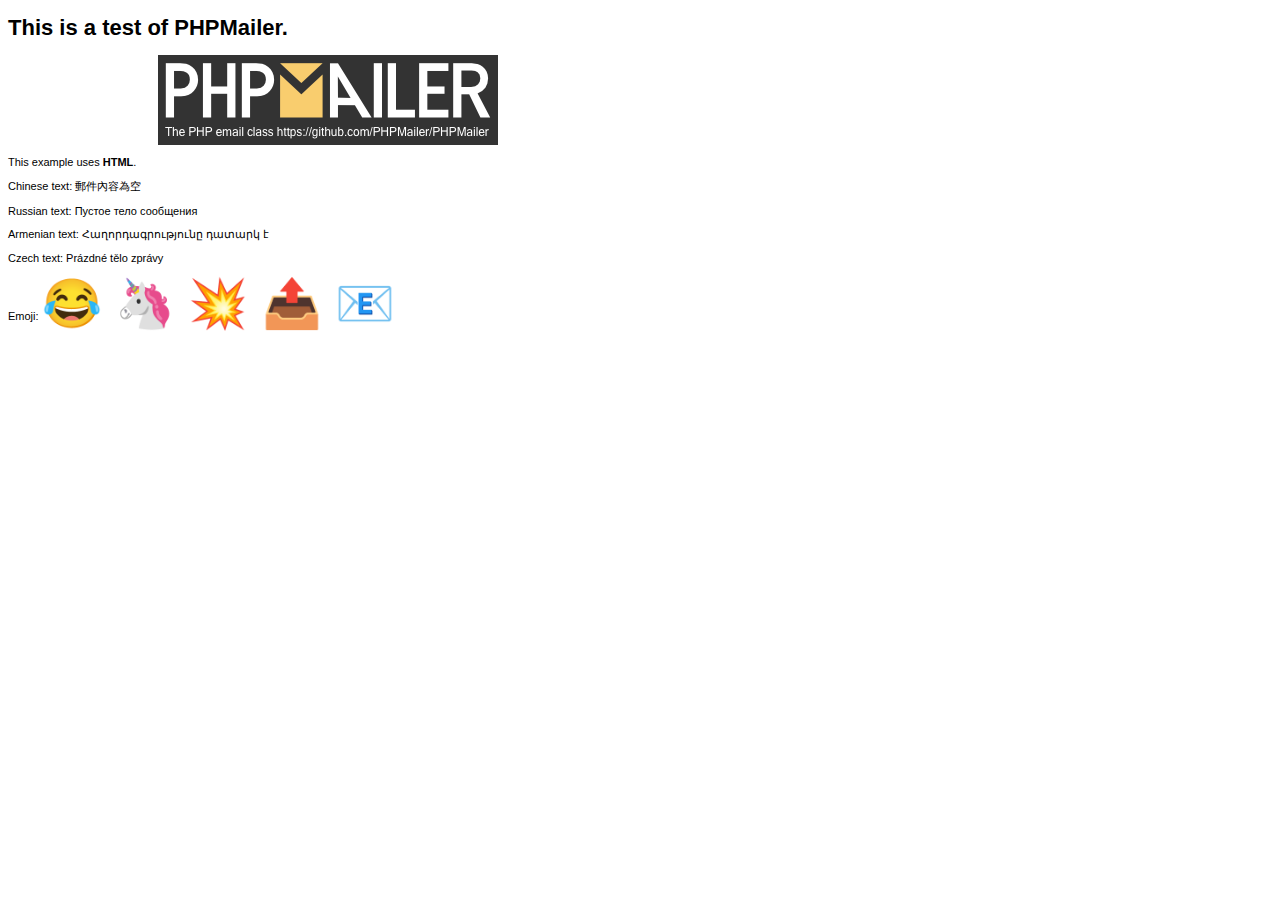
<file: PHPMailer/examples/contentsutf8.html>
<!DOCTYPE HTML PUBLIC "-//W3C//DTD HTML 4.01 Transitional//EN" "http://www.w3.org/TR/html4/loose.dtd">
<html>
<head>
  <meta http-equiv="Content-Type" content="text/html; charset=utf-8">
  <title>PHPMailer Test</title>
</head>
<body>
<div style="width: 640px; font-family: Arial, Helvetica, sans-serif; font-size: 11px;">
  <h1>This is a test of PHPMailer.</h1>
  <div align="center">
    <a href="https://github.com/PHPMailer/PHPMailer/"><img src="images/phpmailer.png" height="90" width="340" alt="PHPMailer rocks"></a>
  </div>
  <p>This example uses <strong>HTML</strong>.</p>
  <p>Chinese text: 郵件內容為空</p>
  <p>Russian text: Пустое тело сообщения</p>
  <p>Armenian text: Հաղորդագրությունը դատարկ է</p>
  <p>Czech text: Prázdné tělo zprávy</p>
  <p>Emoji: <span style="font-size: 48px">😂 🦄 💥 📤 📧</span></p>
</div>
</body>
</html>
</file>
<file: Chart.js-master/samples/style.css>
@import url('https://maxcdn.bootstrapcdn.com/font-awesome/4.7.0/css/font-awesome.min.css');
@import url('https://fonts.googleapis.com/css?family=Lato:100,300,400,700,900');

body, html {
	color: #333538;
	font-family: 'Lato', sans-serif;
	line-height: 1.6;
	padding: 0;
	margin: 0;
}

a {
	color: #f27173;
	text-decoration: none;
}

a:hover {
	color: #e25f5f;
	text-decoration: underline;
}

.content {
	max-width: 800px;
	margin: auto;
	padding: 16px 32px;
}

.header {
	text-align: center;
	padding: 32px 0;
}

.wrapper {
	min-height: 400px;
	padding: 16px 0;
	position: relative;
}

.wrapper.col-2 {
	display: inline-block;
	min-height: 256px;
	width: 49%;
}

@media (max-width: 400px) {
	.wrapper.col-2 {
		width: 100%
	}
}

.wrapper canvas {
	-moz-user-select: none;
	-webkit-user-select: none;
	-ms-user-select: none;
}

.toolbar {
	display: flex;
}

.toolbar > * {
	margin: 0 8px 0 0;
}

.btn {
	background-color: #aaa;
	border-radius: 4px;
	color: white;
	padding: 0.25rem 0.75rem;
}

.btn .fa {
	font-size: 1rem;
}

.btn:hover {
	background-color: #888;
	color: white;
	text-decoration: none;
}

.btn-chartjs { background-color: #f27173; }
.btn-chartjs:hover { background-color: #e25f5f; }
.btn-docs:hover { background-color: #2793db; }
.btn-docs { background-color: #36A2EB; }
.btn-docs:hover { background-color: #2793db; }
.btn-gh { background-color: #444; }
.btn-gh:hover { background-color: #333; }

.btn-on {
	border-style: inset;
}

.chartjs-title {
	font-size: 2rem;
	font-weight: 600;
	white-space: nowrap;
}

.chartjs-title::before {
	background-image: url(logo.svg);
	background-position: left center;
	background-repeat: no-repeat;
	background-size: 40px;
	content: 'Chart.js | ';
	color: #f27173;
	font-weight: 600;
	padding-left: 48px;
}

.chartjs-caption {
	font-size: 1.2rem;
}

.chartjs-links {
	display: flex;
	justify-content: center;
	padding: 8px 0;
}

.chartjs-links a {
	align-items: center;
	display: flex;
	font-size: 0.9rem;
	margin: 0.2rem;
}

.chartjs-links .fa:before {
	margin-right: 0.5em;
}

.samples-category {
	display: inline-block;
	margin-bottom: 32px;
	vertical-align: top;
	width: 25%;
}

.samples-category > .title {
	color: #aaa;
	font-weight: 300;
	font-size: 1.5rem;
}

.samples-category:hover > .title {
	color: black;
}

.samples-category > .items {
	padding: 8px 0;
}

.samples-entry {
	padding: 0 0 4px 0;
}

.samples-entry > .title {
	font-weight: 700;
}

@media (max-width: 640px) {
	.samples-category { width: 33%; }
}

@media (max-width: 512px) {
	.samples-category { width: 50%; }
}

@media (max-width: 420px) {
	.chartjs-caption { font-size: 1.05rem; }
	.chartjs-title::before { content: ''; }
	.chartjs-links a { flex-direction: column; }
	.chartjs-links .fa { margin: 0 }
	.samples-category { width: 100%; }
}

.analyser table {
	color: #333;
	font-size: 0.9rem;
	margin: 8px 0;
	width: 100%
}

.analyser th {
	background-color: #f0f0f0;
	padding: 2px;
}

.analyser td {
	padding: 2px;
	text-align: center;
}
</file>
